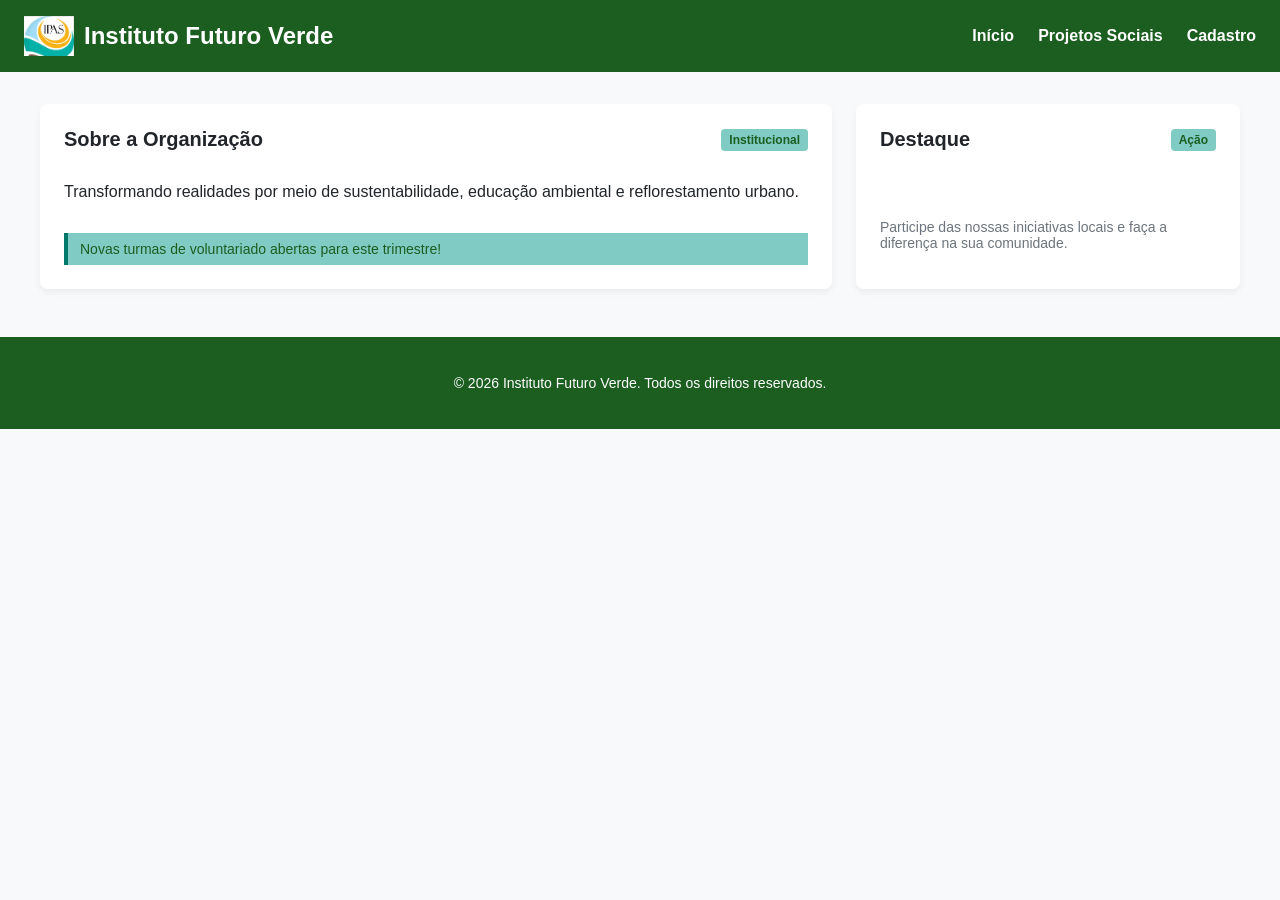
<file: index.HTML>
<!DOCTYPE html>
<html lang="pt-BR">
<head>
  <meta charset="UTF-8">
  <title>Instituto Futuro Verde</title>
  <style>
    :root {
      --color-primary: #1b5e20;
      --color-primary-light: #4caf50;
      --color-secondary: #00796b;
      --color-secondary-light: #80cbc4;
      --color-bg-light: #f8f9fa;
      --color-card-bg: #ffffff;
      --color-text-dark: #212529;
      --color-text-muted: #6c757d;
      --font-family-base: 'Segoe UI', Tahoma, Geneva, Verdana, sans-serif;
      --spacing-sm: 1.0rem;
      --spacing-md: 1.5rem;
      --spacing-lg: 2.0rem;
      --spacing-xl: 3.0rem;
    }

    body {
      margin: 0;
      font-family: var(--font-family-base);
      background-color: var(--color-bg-light);
      color: var(--color-text-dark);
    }

    .navbar {
      display: flex;
      justify-content: space-between;
      align-items: center;
      background-color: var(--color-primary);
      color: #fff;
      padding: var(--spacing-sm) var(--spacing-md);
      flex-wrap: wrap;
    }

    .logo-area {
      display: flex;
      align-items: center;
      gap: 10px;
    }

    .logo-area h1 {
      font-size: 1.5rem;
      color: #fff;
      margin: 0;
    }

    .nav-links {
      display: flex;
      gap: var(--spacing-md);
      list-style: none;
      margin: 0;
      padding: 0;
    }

    .nav-links a {
      color: #fff;
      text-decoration: none;
      font-weight: 600;
    }

    .nav-links a:hover {
      color: var(--color-secondary-light);
    }

    .container {
      display: grid;
      grid-template-columns: repeat(12, 1fr);
      gap: var(--spacing-md);
      max-width: 1200px;
      margin: var(--spacing-lg) auto;
      padding: 0 var(--spacing-sm);
    }

    .main-content {
      grid-column: span 8;
    }

    .sidebar {
      grid-column: span 4;
    }

    @media (max-width: 768px) {
      .main-content, .sidebar { grid-column: span 12; }
    }

    .card {
      display: flex;
      flex-direction: column;
      justify-content: space-between;
      padding: var(--spacing-md);
      background-color: var(--color-card-bg);
      border-radius: 8px;
      box-shadow: 0 4px 6px rgba(0,0,0,0.05);
    }

    .card-header {
      display: flex;
      justify-content: space-between;
      align-items: center;
      margin-bottom: var(--spacing-sm);
    }

    .card-header h2, .card-header h3 {
      margin: 0;
      font-size: 1.25rem;
    }

    .badge {
      background-color: var(--color-secondary-light);
      color: var(--color-primary);
      padding: 0.25rem 0.5rem;
      border-radius: 4px;
      font-size: 0.75rem;
      font-weight: bold;
    }

    .alert-info {
      background-color: var(--color-secondary-light);
      border-left: 4px solid var(--color-secondary);
      padding: 0.5rem 0.75rem;
      margin-top: var(--spacing-sm);
      font-size: 0.875rem;
      color: var(--color-primary);
    }

    .site-footer {
      text-align: center;
      padding: var(--spacing-md);
      background-color: var(--color-primary);
      color: #fff;
      font-size: 0.875rem;
      margin-top: var(--spacing-xl);
    }
  </style>
</head>
<body>

  <header class="navbar">
    <div class="logo-area">
      <img src="img/logo.png" alt="Logo IPAS" style="height: 40px;">
      <h1>Instituto Futuro Verde</h1>
    </div>
    <ul class="nav-links">
      <li><a href="index.html">Início</a></li>
      <li><a href="projetos.html">Projetos Sociais</a></li>
      <li><a href="cadastro.html">Cadastro</a></li>
    </ul>
  </header>

  <main class="container">
    <section class="main-content card">
      <div class="card-header">
        <h2>Sobre a Organização</h2>
        <span class="badge">Institucional</span>
      </div>
      <p>Transformando realidades por meio de sustentabilidade, educação ambiental e reflorestamento urbano.</p>
      <div class="alert-info">
        Novas turmas de voluntariado abertas para este trimestre!
      </div>
    </section>

    <aside class="sidebar card">
      <div class="card-header">
        <h3>Destaque</h3>
        <span class="badge">Ação</span>
      </div>
      <p style="font-size: 0.875rem; color: var(--color-text-muted);">Participe das nossas iniciativas locais e faça a diferença na sua comunidade.</p>
    </aside>
  </main>

  <footer class="site-footer">
    <p>&copy; 2026 Instituto Futuro Verde. Todos os direitos reservados.</p>
  </footer>

</body>
</html>
</file>
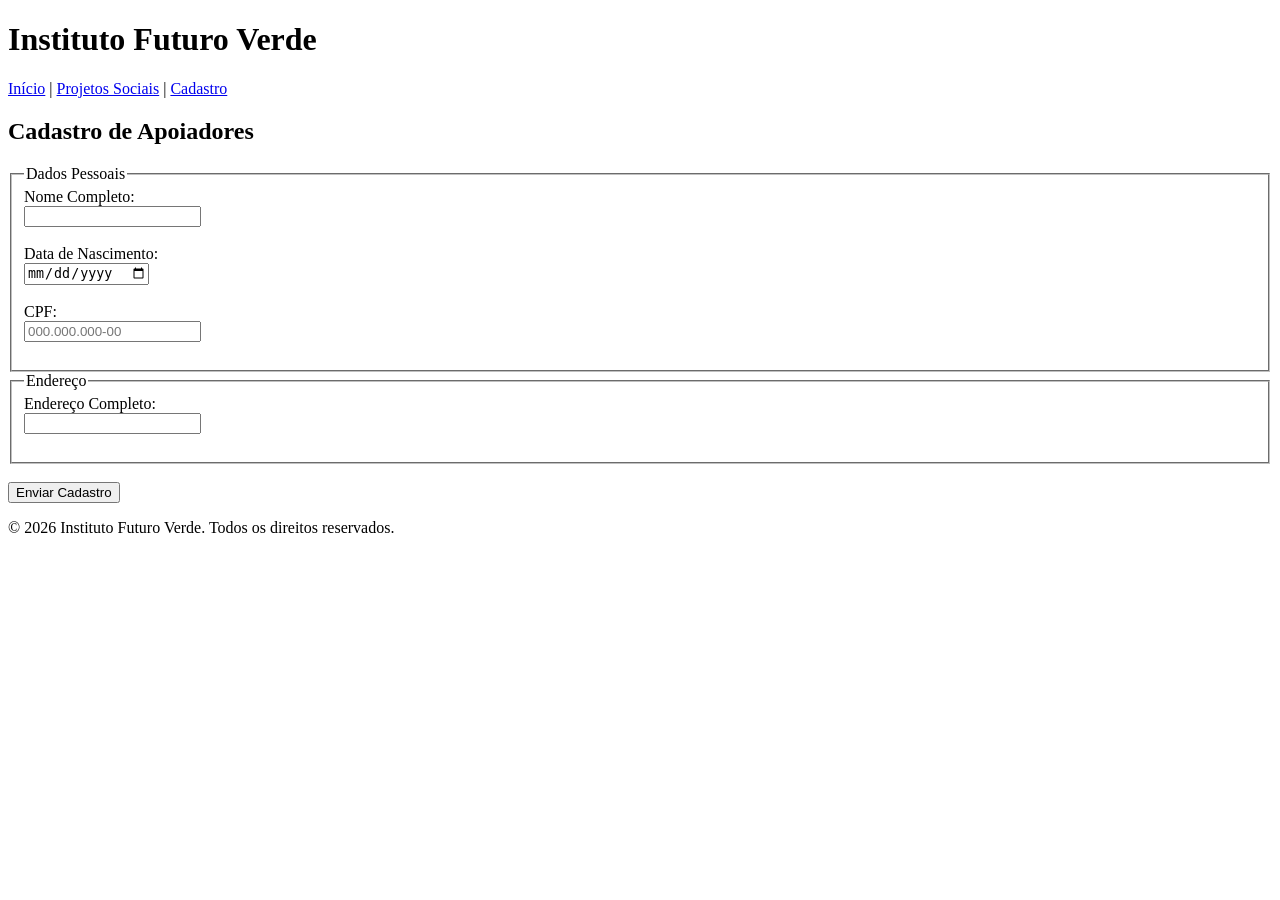
<file: cadastro.HTML>
<!DOCTYPE html>
<html lang="pt-BR">
<head>
    <meta charset="UTF-8">
    <title>Cadastro - Instituto Futuro Verde</title>
</head>
<body>

    <header>
        <h1>Instituto Futuro Verde</h1>
        <nav>
            <a href="index.html">Início</a> | 
            <a href="projetos.html">Projetos Sociais</a> | 
            <a href="cadastro.html">Cadastro</a>
        </nav>
    </header>

    <main>
        <h2>Cadastro de Apoiadores</h2>

        <form>
            <fieldset>
                <legend>Dados Pessoais</legend>
                
                <label for="nome">Nome Completo:</label><br>
                <input type="text" id="nome" name="nome" required><br><br>

                <label for="nascimento">Data de Nascimento:</label><br>
                <input type="date" id="nascimento" name="nascimento" required><br><br>

                <label for="cpf">CPF:</label><br>
                <input type="text" id="cpf" name="cpf" placeholder="000.000.000-00" required><br><br>
            </fieldset>

            <fieldset>
                <legend>Endereço</legend>

                <label for="endereco">Endereço Completo:</label><br>
                <input type="text" id="endereco" name="endereco" required><br><br>
            </fieldset>

            <br>
            <button type="submit">Enviar Cadastro</button>
        </form>
    </main>

    <footer>
        <p>&copy; 2026 Instituto Futuro Verde. Todos os direitos reservados.</p>
    </footer>

</body>
</html>
</file>
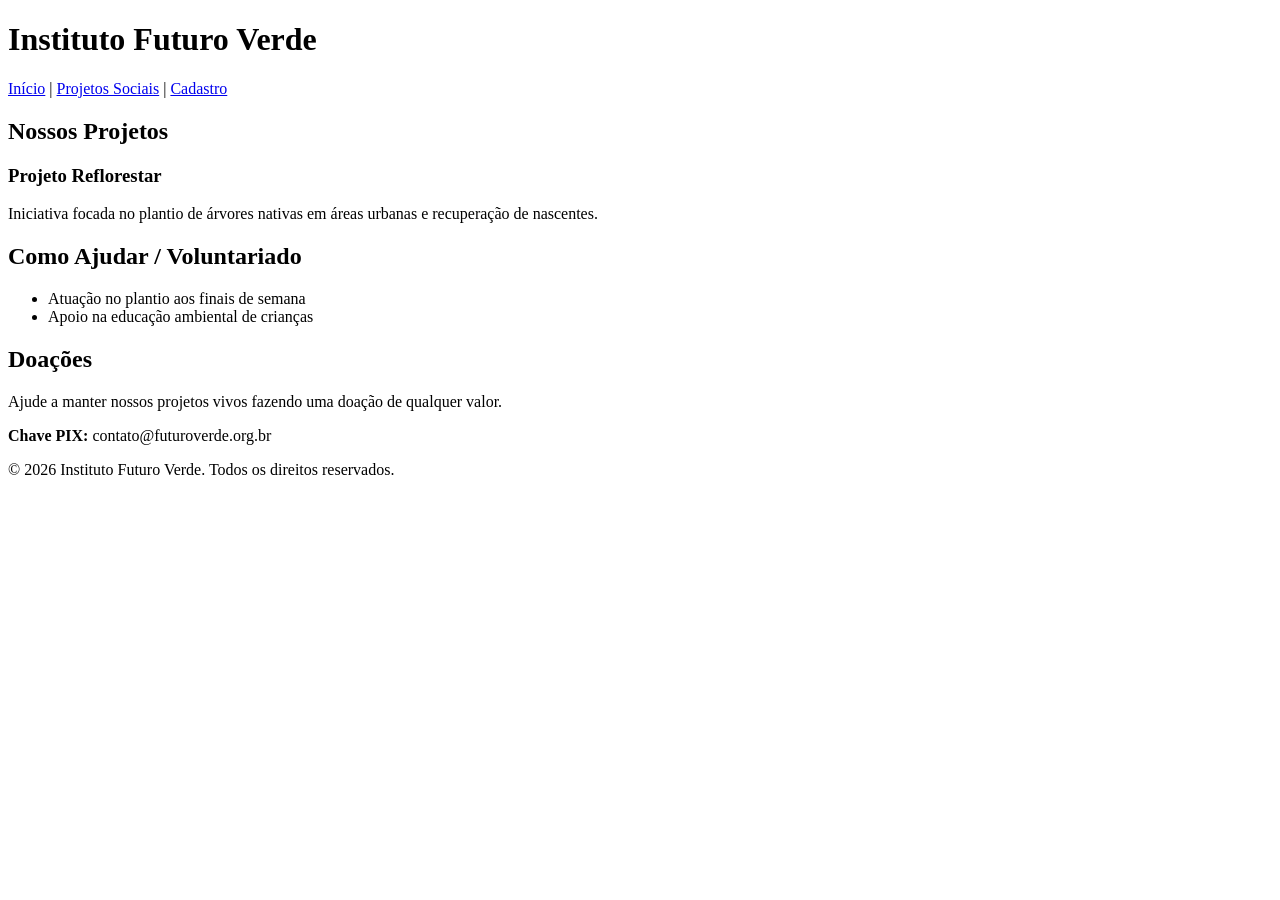
<file: projetos.html>
<!DOCTYPE html>
<html lang="pt-BR">
<head>
    <meta charset="UTF-8">
    <title>Projetos Sociais - Instituto Futuro Verde</title>
</head>
<body>

    <header>
        <h1>Instituto Futuro Verde</h1>
        <nav>
            <a href="index.html">Início</a> | 
            <a href="projetos.html">Projetos Sociais</a> | 
            <a href="cadastro.html">Cadastro</a>
        </nav>
    </header>

    <main>
        <section id="projetos">
            <h2>Nossos Projetos</h2>
            <article>
                <h3>Projeto Reflorestar</h3>
                <p>Iniciativa focada no plantio de árvores nativas em áreas urbanas e recuperação de nascentes.</p>
            </article>
        </section>

        <section id="voluntariado">
            <h2>Como Ajudar / Voluntariado</h2>
            <ul>
                <li>Atuação no plantio aos finais de semana</li>
                <li>Apoio na educação ambiental de crianças</li>
            </ul>
        </section>

        <section id="doacoes">
            <h2>Doações</h2>
            <p>Ajude a manter nossos projetos vivos fazendo uma doação de qualquer valor.</p>
            <p><strong>Chave PIX:</strong> contato@futuroverde.org.br</p>
        </section>
    </main>

    <footer>
        <p>&copy; 2026 Instituto Futuro Verde. Todos os direitos reservados.</p>
    </footer>

</body>
</html>
</file>
